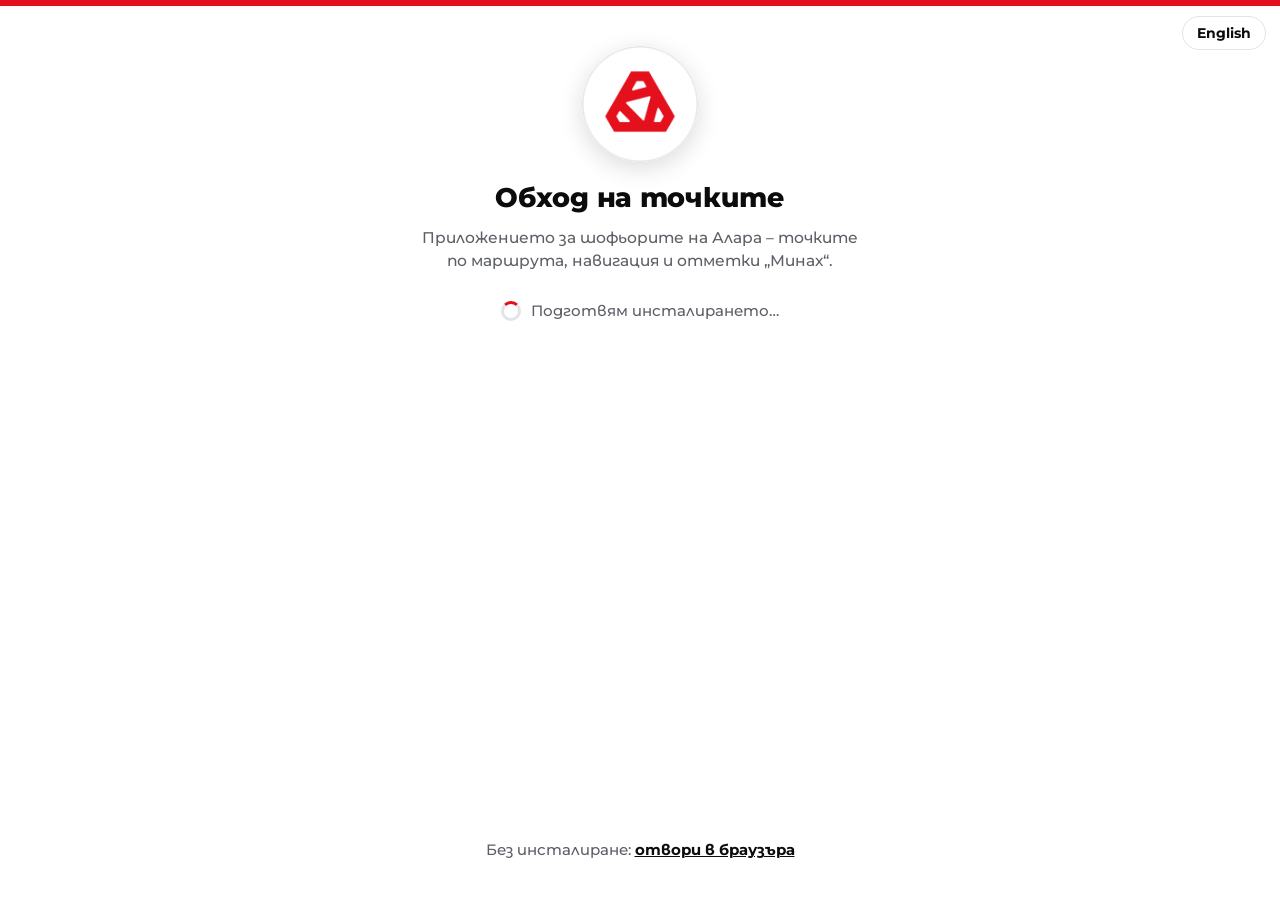
<file: install/index.html>
<!doctype html>
<html lang="bg">
<head>
<meta charset="utf-8">
<meta name="viewport" content="width=device-width,initial-scale=1,viewport-fit=cover">
<title>Инсталирай „Обход“</title>
<meta name="description" content="Приложението за шофьорите на Алара: точките по маршрута, навигация и отметки „Минах“.">
<meta property="og:type" content="website">
<meta property="og:title" content="Инсталирай „Обход на точките“">
<meta property="og:description" content="Приложението за шофьорите на Алара – отвори линка и натисни „Инсталирай“.">
<meta property="og:url" content="https://nifcho.github.io/Obhod/install/">
<meta property="og:image" content="https://nifcho.github.io/Obhod/icons/icon-512.png">
<meta property="og:image:width" content="512">
<meta property="og:image:height" content="512">
<meta name="theme-color" content="#ffffff">
<link rel="manifest" href="../manifest.webmanifest">
<link rel="icon" href="../icons/favicon-32.png" sizes="32x32">
<script src="../i18n.js"></script>
<link rel="apple-touch-icon" href="../icons/apple-touch-icon.png">
<meta name="apple-mobile-web-app-capable" content="yes">
<meta name="apple-mobile-web-app-title" content="Обход">
<script>
  // отворено от началния екран (вече е инсталирано) – направо в приложението
  if ((window.matchMedia && matchMedia('(display-mode: standalone)').matches) || navigator.standalone === true) location.replace('../');
</script>
<style>
@font-face { font-family: "Montserrat"; font-style: normal; font-weight: 100 900; font-display: swap; src: url(../fonts/montserrat-cyrillic-wght-normal.woff2) format("woff2"); unicode-range: U+0301, U+0400-045F, U+0490-0491, U+04B0-04B1, U+2116; }
@font-face { font-family: "Montserrat"; font-style: normal; font-weight: 100 900; font-display: swap; src: url(../fonts/montserrat-latin-wght-normal.woff2) format("woff2"); unicode-range: U+0000-00FF, U+0131, U+0152-0153, U+02BB-02BC, U+02C6, U+02DA, U+02DC, U+0304, U+0308, U+0329, U+2000-206F, U+2074, U+20AC, U+2122, U+2191, U+2193, U+2212, U+2215, U+FEFF, U+FFFD; }
:root { --red: #E4101C; --ink: #0C0C0C; --muted: #5c5f66; --line: #e4e4e7; --bg: #ffffff; --soft: #f4f4f5; }
* { box-sizing: border-box; }
html, body { margin: 0; background: var(--bg); color: var(--ink); }
body { font: 500 17px/1.45 "Montserrat", system-ui, sans-serif; min-height: 100vh; min-height: 100dvh; display: flex; flex-direction: column; align-items: center; padding: max(28px, env(safe-area-inset-top)) 18px max(24px, env(safe-area-inset-bottom)); }
main { width: 100%; max-width: 440px; display: flex; flex-direction: column; align-items: center; text-align: center; gap: 14px; flex: 1; }
.bar { width: 100%; height: 6px; background: var(--red); position: fixed; top: 0; left: 0; }
.logo { width: 116px; height: 116px; border-radius: 50%; box-shadow: 0 6px 24px rgba(0,0,0,.14); margin-top: 18px; }
h1 { font-size: 27px; line-height: 1.15; font-weight: 800; margin: 6px 0 0; letter-spacing: -.01em; }
.sub { color: var(--muted); margin: 0; font-size: 15.5px; }
.card { width: 100%; text-align: left; background: var(--soft); border-radius: 18px; padding: 18px; margin-top: 8px; }
.card[hidden], [hidden] { display: none !important; }
.card h2 { font-size: 18px; margin: 0 0 10px; font-weight: 800; }
.card p { margin: 0 0 10px; }
.card p:last-child { margin-bottom: 0; }
.btn { display: flex; align-items: center; justify-content: center; gap: 10px; width: 100%; min-height: 60px; border-radius: 14px; border: 0; background: var(--red); color: #fff; font: 800 19px "Montserrat", system-ui, sans-serif; text-decoration: none; cursor: pointer; margin-top: 4px; -webkit-tap-highlight-color: transparent; }
.btn:active { transform: scale(.985); }
.btn.ghost { background: #fff; color: var(--ink); border: 1.5px solid var(--line); font-weight: 700; font-size: 17px; min-height: 54px; }
.btn svg { width: 24px; height: 24px; fill: none; stroke: currentColor; stroke-width: 2.4; stroke-linecap: round; stroke-linejoin: round; flex: none; }
ol.steps { margin: 0; padding: 0; list-style: none; counter-reset: s; display: flex; flex-direction: column; gap: 12px; }
ol.steps li { counter-increment: s; display: grid; grid-template-columns: 34px 1fr; gap: 12px; align-items: start; }
ol.steps li::before { content: counter(s); width: 34px; height: 34px; border-radius: 50%; background: var(--ink); color: #fff; display: grid; place-items: center; font-weight: 800; font-size: 16px; }
ol.steps b { font-weight: 800; }
.ico { display: inline-grid; place-items: center; width: 30px; height: 30px; vertical-align: middle; border-radius: 8px; background: #fff; border: 1px solid var(--line); margin: 0 2px; }
.ico svg { width: 18px; height: 18px; fill: none; stroke: #0a84ff; stroke-width: 2.2; stroke-linecap: round; stroke-linejoin: round; }
.ico.dots svg { stroke: var(--ink); stroke-width: 3.2; }
.wait { color: var(--muted); font-size: 15px; display: flex; align-items: center; gap: 10px; justify-content: center; padding: 14px 0; }
.spin { width: 20px; height: 20px; border-radius: 50%; border: 3px solid var(--line); border-top-color: var(--red); animation: sp .8s linear infinite; }
@keyframes sp { to { transform: rotate(360deg); } }
.ok { width: 64px; height: 64px; border-radius: 50%; background: #15803d; display: grid; place-items: center; margin: 0 auto 8px; }
.ok svg { width: 34px; height: 34px; fill: none; stroke: #fff; stroke-width: 3; stroke-linecap: round; stroke-linejoin: round; }
.center { text-align: center; }
.copy { display: flex; gap: 8px; margin-top: 10px; }
.copy input { flex: 1; min-width: 0; font: 600 14px "Montserrat", system-ui, sans-serif; padding: 12px; border: 1px solid var(--line); border-radius: 12px; background: #fff; color: var(--ink); }
.copy button { flex: none; border: 0; border-radius: 12px; padding: 0 16px; background: var(--ink); color: #fff; font: 700 15px "Montserrat", system-ui, sans-serif; cursor: pointer; }
.skip { color: var(--muted); font-size: 15px; margin-top: auto; padding-top: 20px; }
.skip a { color: var(--ink); font-weight: 700; }
.note { font-size: 14.5px; color: var(--muted); }
.langsw { position: absolute; top: max(16px, env(safe-area-inset-top)); right: 14px; border: 1px solid var(--line); background: #fff; color: var(--ink); border-radius: 999px; padding: 7px 14px; font: 700 14px "Montserrat", system-ui, sans-serif; cursor: pointer; }
</style>
</head>
<body>
<div class="bar"></div>
<button type="button" class="langsw" data-lang>English</button>
<main>
  <img class="logo" src="../icons/icon-512.png" alt="" width="116" height="116">
  <h1>Обход на точките</h1>
  <p class="sub">Приложението за шофьорите на Алара – точките по маршрута, навигация и отметки „Минах“.</p>

  <div class="wait" id="sWait"><span class="spin"></span>Подготвям инсталирането…</div>

  <!-- Android / компютър: браузърът може да инсталира с едно натискане -->
  <section class="card" id="sPrompt" hidden>
    <button class="btn" type="button" id="bInstall"><svg viewBox="0 0 24 24"><path d="M12 4v11M7 10l5 5 5-5M5 20h14"/></svg>Инсталирай</button>
    <p class="note center" style="margin-top:12px">След това „Обход“ е на началния екран като обикновено приложение.</p>
  </section>

  <!-- Android без бутона на браузъра: през менюто -->
  <section class="card" id="sManual" hidden>
    <h2>Инсталиране от менюто</h2>
    <ol class="steps">
      <li><span>Натисни менюто горе вдясно <span class="ico dots"><svg viewBox="0 0 24 24"><path d="M12 5h.01M12 12h.01M12 19h.01"/></svg></span></span></li>
      <li><span>Избери <b>„Инсталиране на приложението“</b> или <b>„Добавяне към началния екран“</b>.</span></li>
      <li><span>Потвърди с <b>„Инсталиране“</b>.</span></li>
    </ol>
    <p class="note andr" style="margin-top:14px">Ако в менюто няма такъв ред, отвори линка в Chrome:</p>
    <a class="btn ghost chromeLink andr" href="#"><svg viewBox="0 0 24 24"><circle cx="12" cy="12" r="9"/><circle cx="12" cy="12" r="3.5"/><path d="M12 8.5h8.2M8.97 13.75 4.9 6.7M15.03 13.75 10.9 20.9"/></svg>Отвори в Chrome</a>
  </section>

  <!-- отворено във Viber, Facebook и др. – оттам не може да се инсталира -->
  <section class="card" id="sInappAndroid" hidden>
    <h2>Отвори в Chrome</h2>
    <p>Линкът е отворен в <b id="inappName">приложението за съобщения</b> – оттам не може да се инсталира. Натисни бутона – ще се отвори в Chrome, после натисни „Инсталирай“.</p>
    <a class="btn chromeLink" href="#"><svg viewBox="0 0 24 24"><circle cx="12" cy="12" r="9"/><circle cx="12" cy="12" r="3.5"/><path d="M12 8.5h8.2M8.97 13.75 4.9 6.7M15.03 13.75 10.9 20.9"/></svg>Отвори в Chrome</a>
    <p class="note" style="margin-top:12px">Не става ли? Копирай линка и го постави в Chrome:</p>
    <div class="copy"><input class="link" readonly aria-label="Линк"><button type="button" class="bCopy">Копирай</button></div>
  </section>

  <!-- браузърът на Samsung: инсталира по стар начин и Google Play Protect го блокира -->
  <section class="card" id="sSamsung" hidden>
    <h2>Инсталирай през Chrome</h2>
    <p>Браузърът на Samsung прави приложението по стар начин и телефонът го спира с „Блокирано е небезопасно приложение“. През <b>Chrome</b> се инсталира нормално.</p>
    <a class="btn chromeLink" href="#"><svg viewBox="0 0 24 24"><circle cx="12" cy="12" r="9"/><circle cx="12" cy="12" r="3.5"/><path d="M12 8.5h8.2M8.97 13.75 4.9 6.7M15.03 13.75 10.9 20.9"/></svg>Отвори в Chrome</a>
    <p class="note" style="margin-top:12px">В Chrome натисни „Инсталирай“.<br>Ако вече ти е излязло „Блокирано е небезопасно приложение“ – натисни „ОК“ и отвори линка в Chrome.</p>
  </section>

  <!-- iPhone, Safari -->
  <section class="card" id="sIos" hidden>
    <h2>Добави на началния екран</h2>
    <ol class="steps">
      <li><span>Натисни <b>„Сподели“</b> <span class="ico"><svg viewBox="0 0 24 24"><path d="M12 15V3M8 7l4-4 4 4M6 11H5v10h14V11h-1"/></svg></span> в лентата на Safari.</span></li>
      <li><span>Превърти надолу и избери <b>„Добави към началния екран“</b> <span class="ico"><svg viewBox="0 0 24 24"><rect x="4" y="4" width="16" height="16" rx="4"/><path d="M12 8.5v7M8.5 12h7"/></svg></span></span></li>
      <li><span>Натисни <b>„Добави“</b> горе вдясно.</span></li>
    </ol>
  </section>

  <!-- iPhone, но не в Safari (Viber и др.) -->
  <section class="card" id="sInappIos" hidden>
    <h2>Отвори в Safari</h2>
    <p>На iPhone приложението се добавя само от <b>Safari</b>. Копирай линка, отвори Safari и го постави в адреса.</p>
    <div class="copy"><input class="link" readonly aria-label="Линк"><button type="button" class="bCopy">Копирай</button></div>
    <p class="note" style="margin-top:12px">Или потърси в менюто <span class="ico dots"><svg viewBox="0 0 24 24"><path d="M5 12h.01M12 12h.01M19 12h.01"/></svg></span> ред „Отвори в Safari“.</p>
  </section>

  <!-- току-що инсталирано -->
  <section class="card center" id="sDone" hidden>
    <div class="ok"><svg viewBox="0 0 24 24"><path d="M5 12.5l4.5 4.5L19 7.5"/></svg></div>
    <h2>Готово!</h2>
    <p>„Обход“ е на началния екран. Отваряй го оттам.</p>
    <a class="btn" href="../">Отвори приложението</a>
  </section>

  <!-- вече е инсталирано на този телефон -->
  <section class="card center" id="sHave" hidden>
    <h2>Вече е инсталирано</h2>
    <p>„Обход“ е на този телефон – отвори го от началния екран.</p>
    <a class="btn" href="../">Отвори приложението</a>
  </section>

  <p class="skip">Без инсталиране: <a href="../">отвори в браузъра</a></p>
</main>
<script>
(function () {
  var UA = navigator.userAgent || '';
  var IOS = /iphone|ipad|ipod/i.test(UA) || (navigator.platform === 'MacIntel' && navigator.maxTouchPoints > 1);
  var ANDROID = /android/i.test(UA);
  var APPS = [['Viber', /viber/i], ['Facebook', /FBAN|FBAV|FB_IAB|FB4A/], ['Messenger', /messenger/i], ['Instagram', /instagram/i], ['WhatsApp', /whatsapp/i], ['Telegram', /telegram/i], ['Google', /GSA\//]];
  var inapp = null;
  for (var i = 0; i < APPS.length; i++) if (APPS[i][1].test(UA)) { inapp = APPS[i][0]; break; }
  if (!inapp && ANDROID && /; wv\)/.test(UA)) inapp = 'приложението за съобщения';
  var IOS_SAFARI = IOS && /safari/i.test(UA) && !/crios|fxios|edgios|opios/i.test(UA) && !inapp;
  var here = location.href.split('#')[0].split('?')[0];
  var EN = window.I18N && I18N.lang === 'en';
  if (EN) { here += '?lang=en'; document.querySelectorAll('a[href="../"]').forEach(function (a) { a.href = '../?lang=en'; }); }
  var $ = function (id) { return document.getElementById(id); };
  var all = ['sWait', 'sPrompt', 'sManual', 'sInappAndroid', 'sSamsung', 'sIos', 'sInappIos', 'sDone', 'sHave'];
  var SAMSUNG = ANDROID && /SamsungBrowser/i.test(UA);
  function show(id) { all.forEach(function (x) { $(x).hidden = x !== id; }); }

  document.querySelectorAll('.chromeLink').forEach(function (a) {
    a.href = 'intent://' + location.host + location.pathname + (EN ? '?lang=en' : '') + '#Intent;scheme=https;package=com.android.chrome;S.browser_fallback_url=' + encodeURIComponent('https://play.google.com/store/apps/details?id=com.android.chrome') + ';end';
  });
  document.querySelectorAll('.copy').forEach(function (box) {
    var inp = box.querySelector('input'), b = box.querySelector('button');
    inp.value = here;
    b.addEventListener('click', function () {
      var done = function () { b.textContent = 'Копирано ✓'; setTimeout(function () { b.textContent = 'Копирай'; }, 2500); };
      inp.focus(); inp.select(); inp.setSelectionRange(0, 9999);
      if (navigator.clipboard && navigator.clipboard.writeText) navigator.clipboard.writeText(here).then(done, function () { try { document.execCommand('copy'); done(); } catch (e) {} });
      else { try { document.execCommand('copy'); done(); } catch (e) {} }
    });
  });

  // iPhone
  if (IOS) { show(IOS_SAFARI ? 'sIos' : 'sInappIos'); return; }
  // Android в приложение за съобщения
  if (ANDROID && inapp) { $('inappName').textContent = inapp; show('sInappAndroid'); return; }
  // браузърът на Samsung – само през Chrome (иначе Play Protect блокира)
  if (SAMSUNG) { window.addEventListener('beforeinstallprompt', function (e) { e.preventDefault(); }); show('sSamsung'); return; }

  // Android (Chrome, Samsung, Edge…) и компютър: чакаме бутона на браузъра
  if (!ANDROID) document.querySelectorAll('.andr').forEach(function (x) { x.hidden = true; });
  var evt = null, decided = false;
  window.addEventListener('beforeinstallprompt', function (e) { e.preventDefault(); evt = e; decided = true; show('sPrompt'); });
  window.addEventListener('appinstalled', function () { evt = null; decided = true; show('sDone'); });
  $('bInstall').addEventListener('click', function () {
    if (!evt) return;
    var e = evt;
    e.prompt();
    evt = null;
    e.userChoice.then(function (r) { show(r && r.outcome === 'accepted' ? 'sDone' : 'sManual'); }, function () { show('sManual'); });
  });
  if ('serviceWorker' in navigator) navigator.serviceWorker.register('../sw.js', { scope: '../' }).catch(function () {});
  setTimeout(function () {
    if (decided) return;
    var check = navigator.getInstalledRelatedApps ? navigator.getInstalledRelatedApps().catch(function () { return []; }) : Promise.resolve([]);
    check.then(function (apps) {
      if (decided) return;
      if (apps && apps.length) { show('sHave'); return; }
      show('sManual');
    });
  }, 3500);
})();
</script>
</body>
</html>
</file>
